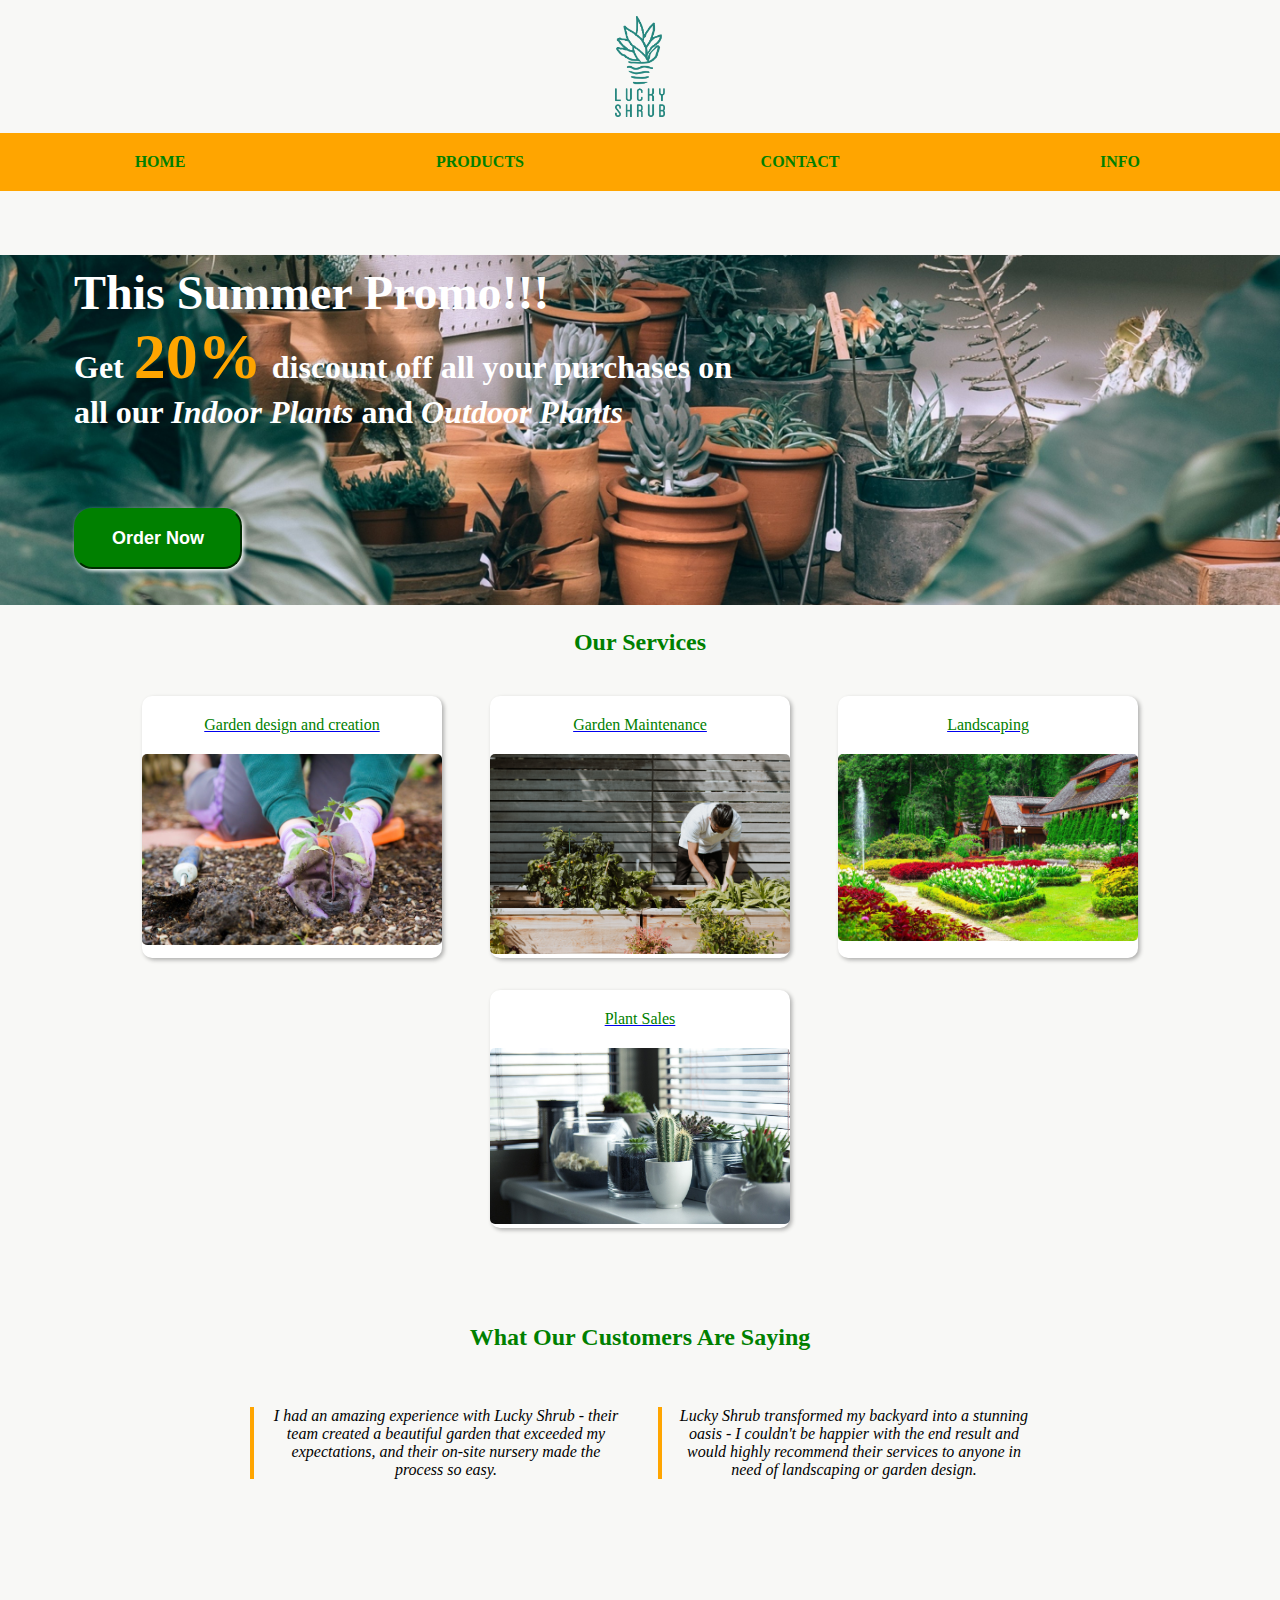
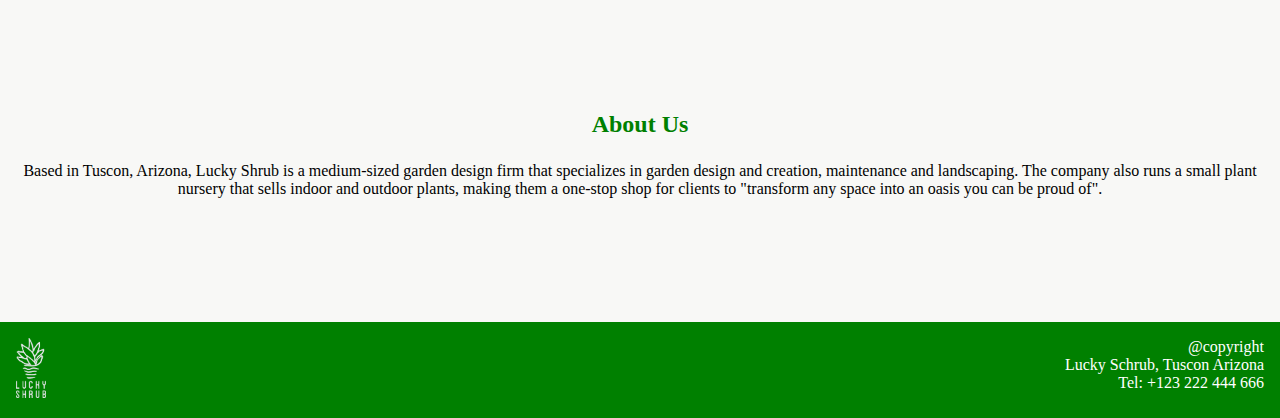
<file: lucky-schrub-homepage/index.html>
<!DOCTYPE html>
<html lang="en">

<head>
    <meta charset="utf-8">
    <!-- <meta name="viewport" content="width=device-width", initial-scale="1"> -->

    <title>Lucky Shrub</title>
    <meta name="description" content="lucky schrub garden and plants">
    <meta name="author" content="Lucky Schrub">
    <meta property="og:title" content="Our Menu">
    <meta property="og:type"  content="website">
    <meta property="og:image" content="logo.png">
    <meta property="og:url"   content="https://luckyshrub/">
    <meta property="og:description" content="Lucky Schrub is a medium-sized garden design firm that specializes in garden design and creation, maintenance and landscaping.">
    <meta property="og:locale" content="en_US">
    <meta property="og:site_name" content="Lucky Schrub">

    <link rel="stylesheet" href="styles.css">
</head>

<body>
    <header>
        <img class="logo" style="width: 50px;" src="logo.png" alt="lucky-shrub logo">
    </header>
    <nav>
        <ul class="nav-container">
            <a href="index.html">
                <li>HOME</li>
            </a>
            <a href="index.html">
                <li>PRODUCTS</li>
            </a>
            <a href="index.html">
                <li>CONTACT</li>
            </a>
            <a href="index.html">
                <li>INFO</li>
            </a>
        </ul>
    </nav>
    <main>
        <section class="promotion">
            <div class="text">
                <h1>This Summer Promo!!!</h1>
                <h2>
                    Get <b class="discount">20%</b> discount off all your purchases on<br>
                    all our <em> Indoor Plants</em> and 
                    <em> Outdoor Plants</em>
                </h2>
            </div>
            <div class="button">
                <input type="submit" value="Order Now">
            </div>
        </section>
        <section>
            <h2 class="service">Our Services</h2>
        </section>
        <section class="card-container">
           <article id="card">
                <a href="index.html">
                    <p>Garden design and creation</p>
                    <img src="gard-design.jpg">
                </a>
            </article>
            <article id="card">
                <a href="index.html">
                    <p>Garden Maintenance</p>
                    <img src="gard-maint.jpg">
                </a>
            </article>
            <article id="card">
                <a href="index.html">
                    <p>Landscaping</p>
                    <img src="landscape.jpg">
                </a>
            </article>
            <article id="card">
                <a href="index.html">
                    <p>Plant Sales</p>
                    <img src="pot-plants.jpg">
                </a>
            </article>
        </section>
        <section>
            <h2 class="customer-head">What Our Customers Are Saying</h2>
            <div class="line"></div>
        </section>
        <section class="customers">
            <div class="testimonies">
                <p>
                    I had an amazing experience with Lucky Shrub - their team created a beautiful garden
                    that exceeded my expectations, and their on-site nursery made the process so easy.
                </p>
            </div>
            <div class="testimonies">
                <p>
                    Lucky Shrub transformed my backyard into a stunning oasis - I couldn't be happier with
                    the end result and would highly recommend their services to anyone in need of
                    landscaping or garden design.
                </p>
            </div>
            </div>
        </section>
        <section class="about">
            <h2>About Us</h2>
            <div class="line"></div>
            <p>
                Based in Tuscon, Arizona, Lucky Shrub is a medium-sized garden design firm that specializes in 
                garden design and creation, maintenance and landscaping.
                The company also runs a small plant nursery that sells indoor and outdoor plants,
                making them a one-stop shop for clients to "transform any space into an oasis you can be proud of".<br>

                <br>
            </p>
        </section>
    </main>
    <footer>
        <div>
            <img style="width: 30px;" src="white-shrub.png" alt="lucky-shrub logo">
        </div>
        <div class="copyright">
            <p>@copyright</p>
            <p>Lucky Schrub, Tuscon Arizona</p>
            <p>Tel: +123 222 444 666</p>
        </div>
    </footer>
</body>

</html>
</file>
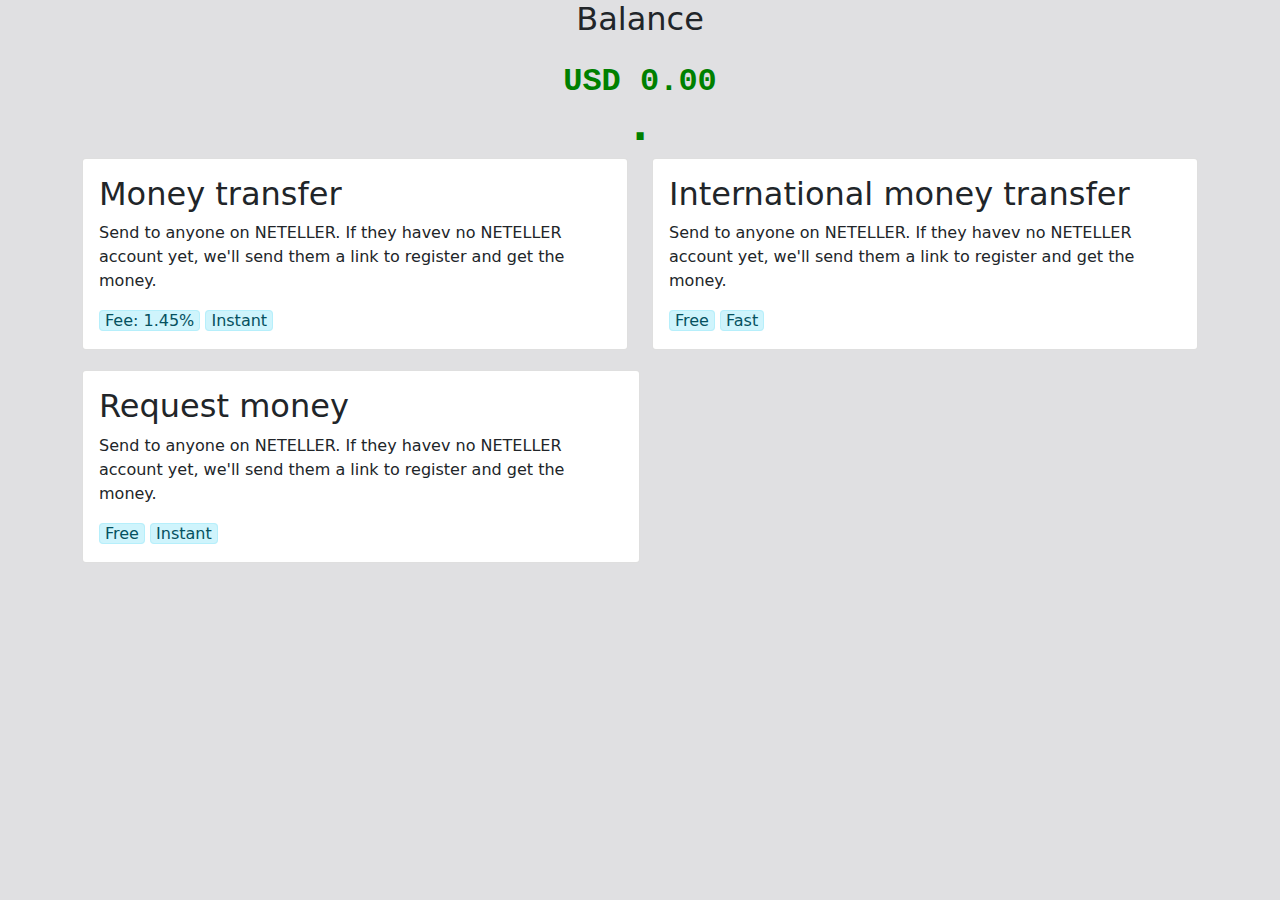
<file: bootstrap-practice/neteller/neteller.html>
<!DOCTYPE html>
<html>
    <head>
        <title>neteller.com</title>
        <link href = "../bootstrap-files/bootstrap.min.css" rel = "stylesheet">
        <link href = "../neteller/neteller.css" rel = "stylesheet">
    </head>
    <body>
        <div class = "container">
            <div class = "row">
                <div class = "col-12">
                    <div class = "text-center">
                        <h2 id = "balance">Balance</h2>
                    </div>
                </div>
            </div>
            <div class = "row">
                <div class = "col-12">
                    <div class = "text-center">
                        <h2 id = "bal">USD 0.00</h2>
                        <h1 id = "dot">.</h1>
                    </div>
                </div>
            </div>
            <div class = "row">
                <div class = "col-12 col-lg-6">
                    <div id = "card1" class = "card">
                        <div class = "card-body">
                            <h2 class = "card-title">Money transfer</h2>
                            <p class = "card-text">
                                Send to anyone on NETELLER. If they havev no NETELLER account 
                                yet, we'll send them a link to register and get the money.
                            </p>
                            <p class = "card-text">
                                <span id = "trans-fee" class = "alert alert-info" role = "alert">Fee: 1.45%</span>
                                <span id = "trans-type" class = "alert alert-info" role = "alert">Instant</span>
                            </p>
                        </div>
                    </div>
                </div>
                <div class = "col-12 col-lg-6">
                    <div id = "card2" class = "card">
                        <div class = "card-body">
                            <h2 class = "card-title">International money transfer</h2>
                            <p class = "card-text">
                                Send to anyone on NETELLER. If they havev no NETELLER account 
                                yet, we'll send them a link to register and get the money.
                            </p>
                            <p class = "card-text">
                                <span id = "trans-fee" class = "alert alert-info" role = "alert">Free</span>
                                <span id = "trans-type" class = "alert alert-info" role = "alert">Fast</span>
                            </p>
                        </div>
                    </div>
                </div>
            </div>
                <div class = "col-12 col-lg-6">
                    <div id = "card3" class = "card">
                        <div class = "card-body">
                            <h2 class = "card-title">Request money</h2>
                            <p class = "card-text">
                                Send to anyone on NETELLER. If they havev no NETELLER account 
                                yet, we'll send them a link to register and get the money.
                            </p>
                            <p class = "card-text">
                                <span id = "trans-fee" class = "alert alert-info" role = "alert">Free</span>
                                <span id = "trans-type" class = "alert alert-info" role = "alert">Instant</span>
                            </p>
                        </div>
                    </div>
                </div>
        </div>
         <footer>
        <!-- This space would contain the footer element but none is added yet -->
        </footer>
        <script src = "../bootstrap-files/bootstrap.bundle.min.js" ></script>
    </body>
</html>
</file>
<file: lucky-schrub-homepage/styles.css>
*{
    margin: 0 auto;
    padding: 0;
}

body{
    background-color: #f1f0ec77;
    max-width: 2000px;
}

.logo{
    margin-top: 1em;
    display: block;
    margin-left: auto;
    margin-right: auto;
    justify-content: stretch;
}

.nav-container{
    margin-top: 1em;
    background-color: orange;
    display: flex;
    flex-flow: row wrap;
}

ul{
    display: inline-block;
    flex: 1;
    list-style: none;
}

.nav-container a{
    text-decoration: none;
    color: green;
    font-weight: bold;
    padding: 20px;
    flex: 1;
    display: inline-block;
    text-align: center;
}

.nav-container a:hover{
    background-color: green;
    color: white;
}

.discount{
    color: orange;
    font-size: 2em;
    padding: 2px;
}

.promotion{
    position: relative;
    height: 350px;
    background-image: url(background.jpg);
    background-size: cover;
    background-repeat: no-repeat;
    background-position: center center;
    margin-left: 0%;
    margin-right: 0%;
}

.promotion h1{
    color: white;
    font-size: 3em;
}

.promotion div{
    margin: 5vw;
    color: white;
    padding: 10px;
}

.promotion h2{
    font-size: 2em;
}

input{
    position: absolute;
    bottom: 2em;
    font-size: large;
    background-color: green;
    color: white;
    padding: 1em 2em 1em 2em;
    font-weight: bold;
    border-radius: 1em;
    border-color: green;
    box-shadow: 2px 2px 4px white;
}
input:hover{
    background-color: white;
    border-color: white;
    color: green;
}

.promo-img{
    border-radius: 20px;
}

.service{
    padding: 1em;
    color: green;
    text-align: center;
}

.card-container{
    display: flex;
    padding: 1em;
    flex-wrap: wrap;
    justify-content: center;
    margin-left: auto;
    margin-right: auto;
}

#card{
    flex-shrink: 0;
    background-color: white;
    box-shadow: 2px 2px 4px rgba(0, 0, 0, 0.3);
    display: inline-block;
    text-align: center;
    border-radius: 10px;
    margin-bottom: 2.5vw;
    margin: 0 1.5em 2em 1.5em;
}

#card img{
    border-radius: 5px;
    width: 300px;
    padding: 0;
}

#card p{
    color: green;
    text-decoration: none;
    padding: 20px;
}

#card:hover{
    transform: scale(1.1);
}

.customers{
    padding: 1em;
    text-align: center;
}

.customer-head{
    padding-bottom: 1em;
    margin-top: 2em;
    text-align: center;
    color: green;
}

.customers div{
    margin: 1em;
    display: inline-block;
    width: 22em;
    padding-left: 1em;
    border-left: 4px solid orange;
    font-style: italic;
}

.customers p{
    display: flex;
}

.about{
    text-align: center;
    padding: 1em;
    margin-top: 10em;
}
.about h2{
    padding: 1em;
    color: green;
}

footer{
    margin-top: 10vh;
    display: flex;
    background-color: green;
}

footer div{
    color: white;
    display: inline-block; 
    flex: 1;
    padding: 1em;
}

.copyright{
    text-align: right;
}

@media (max-width: 600px){
    .promotion h1{
        min-width: 300px;
        text-align: center;
        font-size: 2.5em;
    }
    .promotion h2{
        min-width: 350px;
        /* text-align: center; */
        font-size: 1.8em;
    }
    input{
        position: absolute;
        bottom: 1.5em;
        font-size: 1em;
        background-color: green;
        color: white;
        padding: 1em 2em 1em 2em;
    }
}
</file>
<file: bootstrap-practice/neteller/neteller.css>
#balance
{
    margin-bottom: 25px;
}

#bal
{
    color: green;
    font-family: 'Courier New', Courier, monospace;
    font-weight: bold;
    margin-bottom: 0px;
}

#dot
{
    color: green;
    margin-top: 0px;
    font-weight: bold;
}

#trans-fee
{
    padding-top: 0px;
    padding-bottom: 0px;
    padding-left: 5px;
    padding-right: 5px;
}

#trans-type
{
    padding-top: 0px;
    padding-bottom: 0px;
    padding-left: 5px;
    padding-right: 5px;
}

#card1
{
    margin-bottom: 20px;
}

#card2
{
    margin-bottom: 20px;
}

#card3
{
    margin-bottom: 20px;
}
</file>
